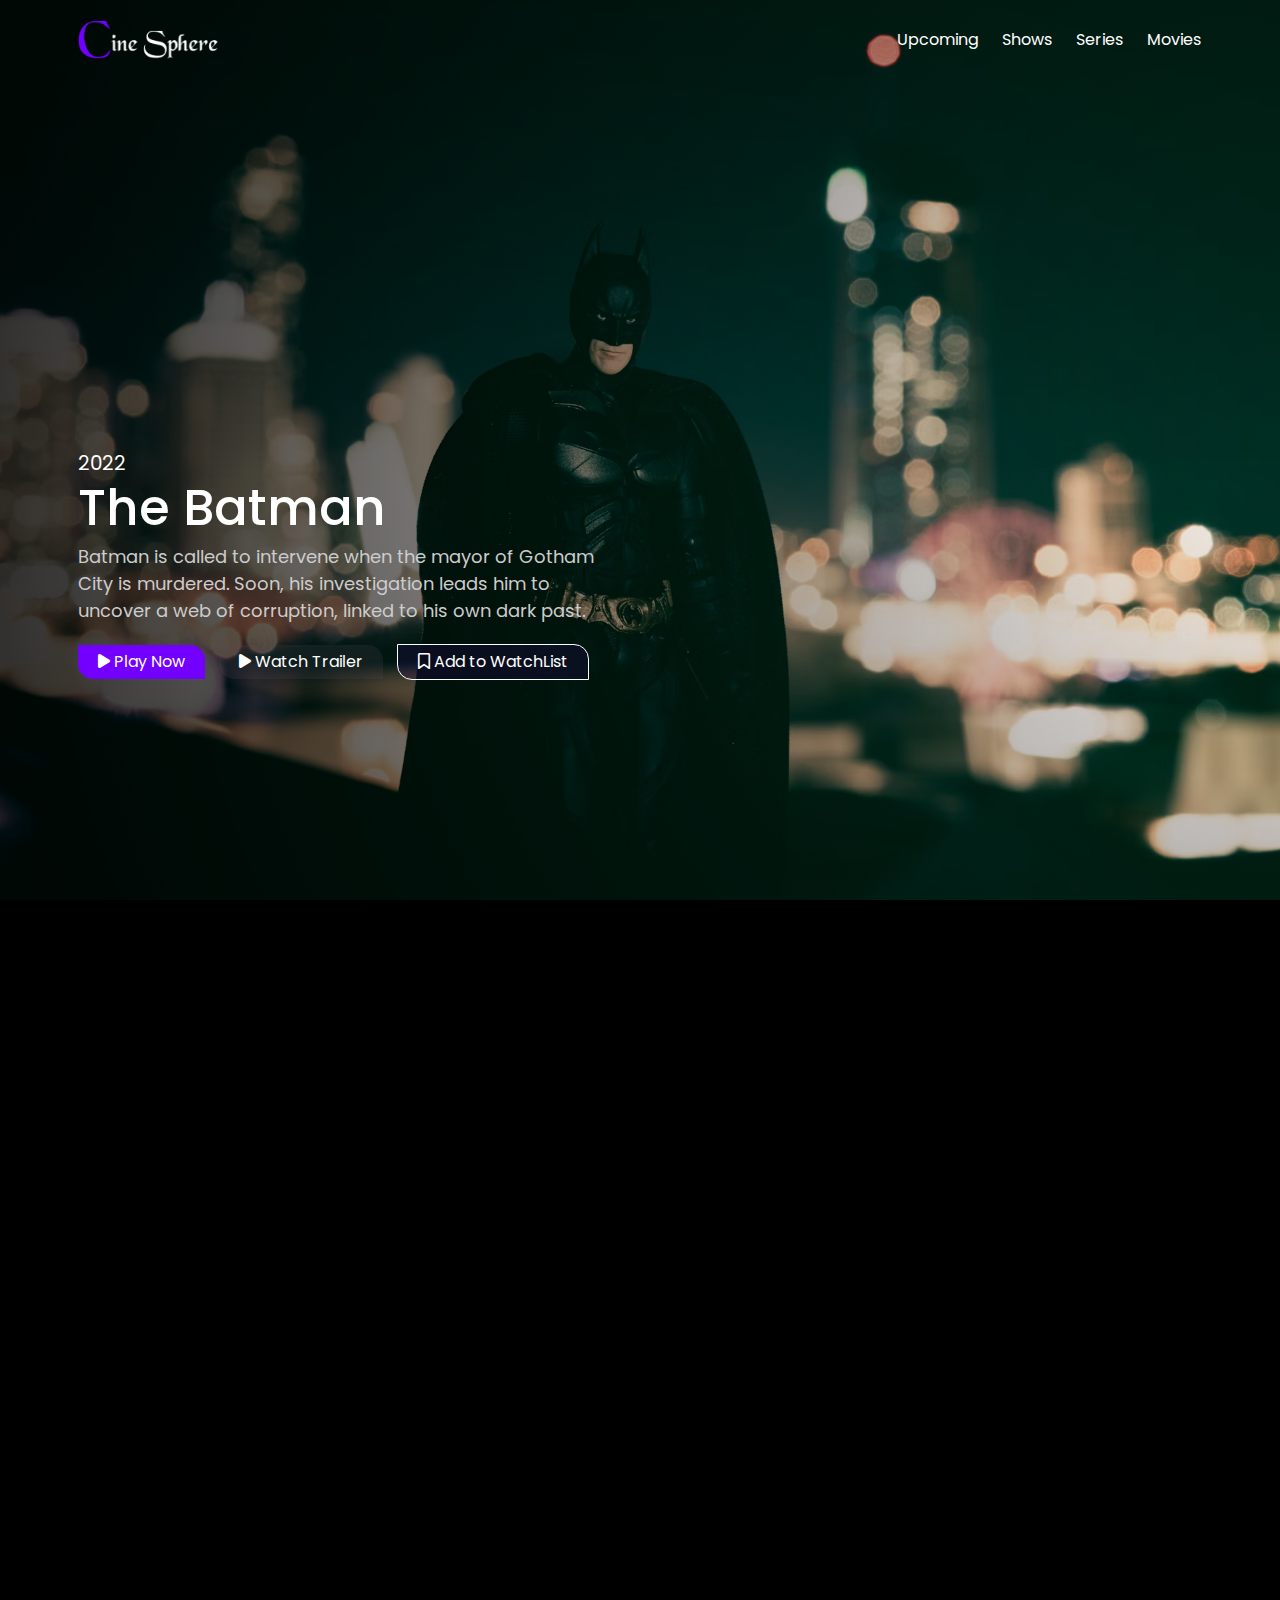
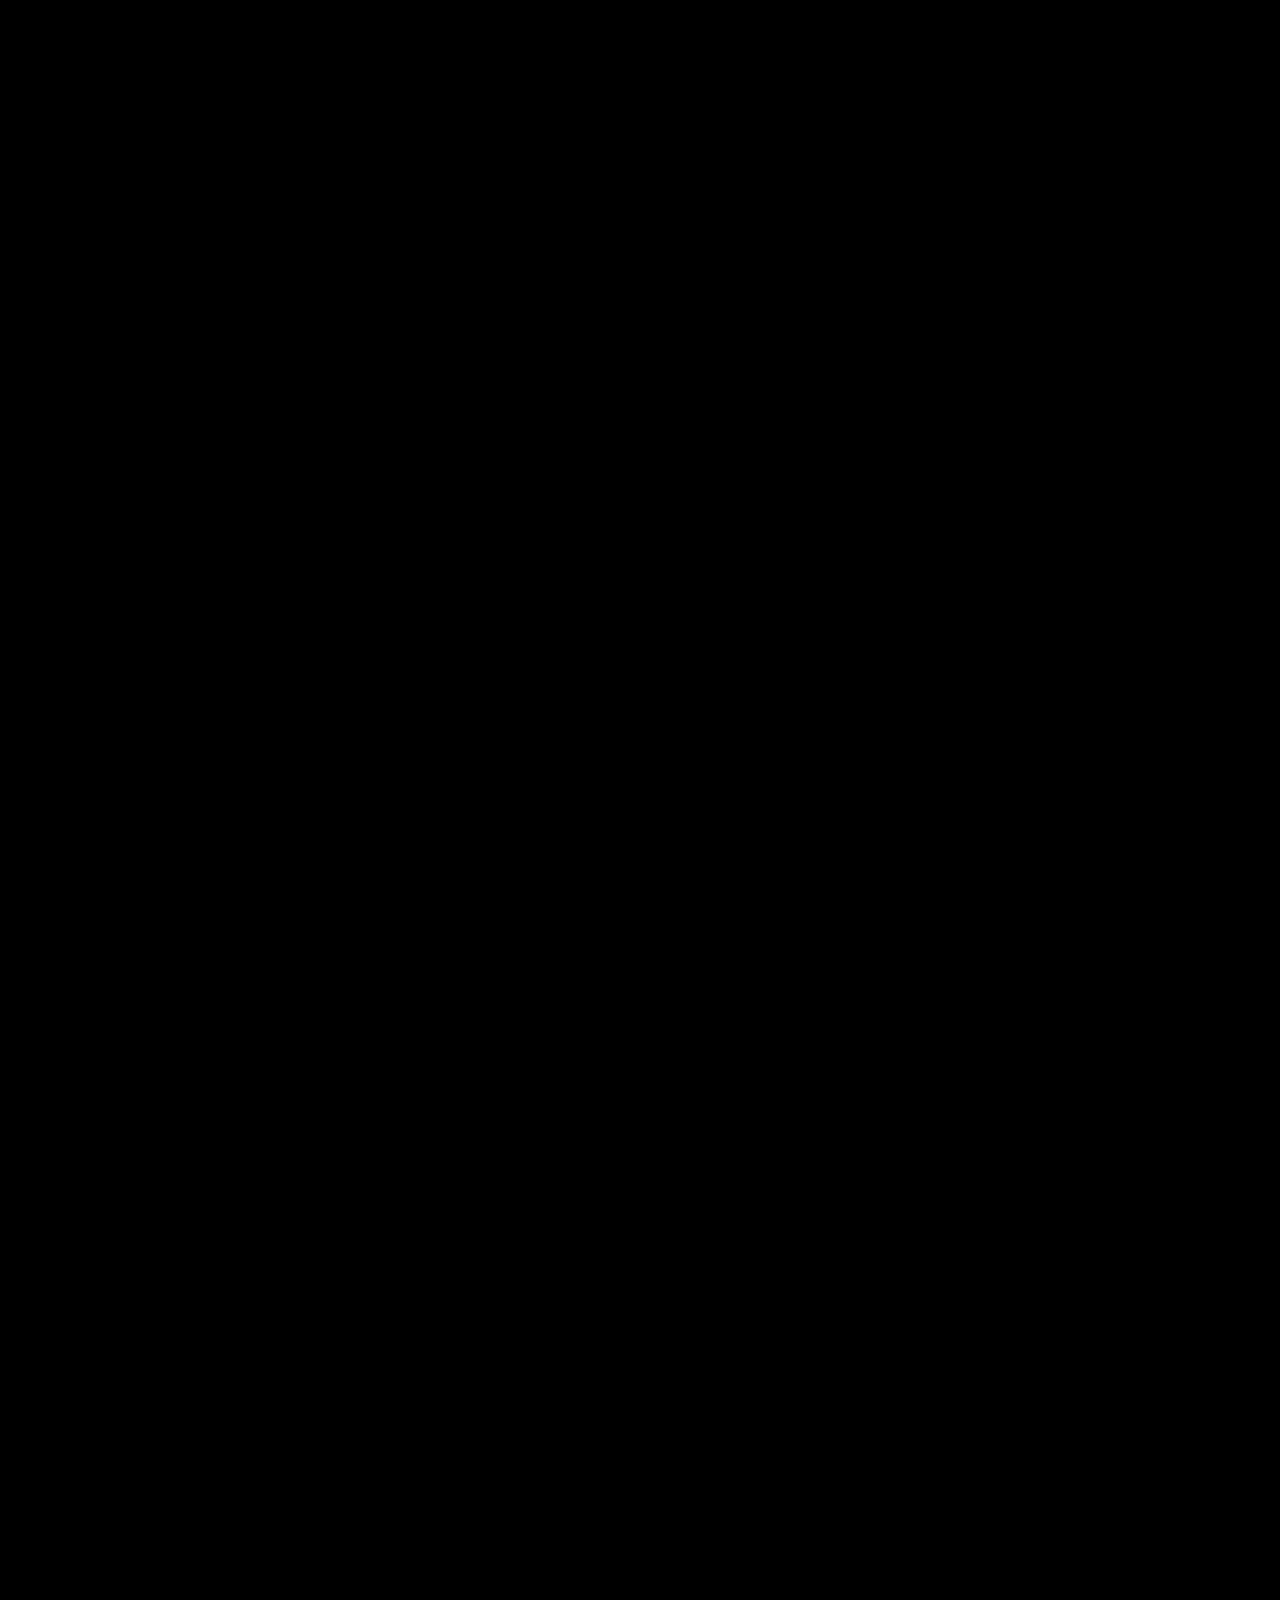
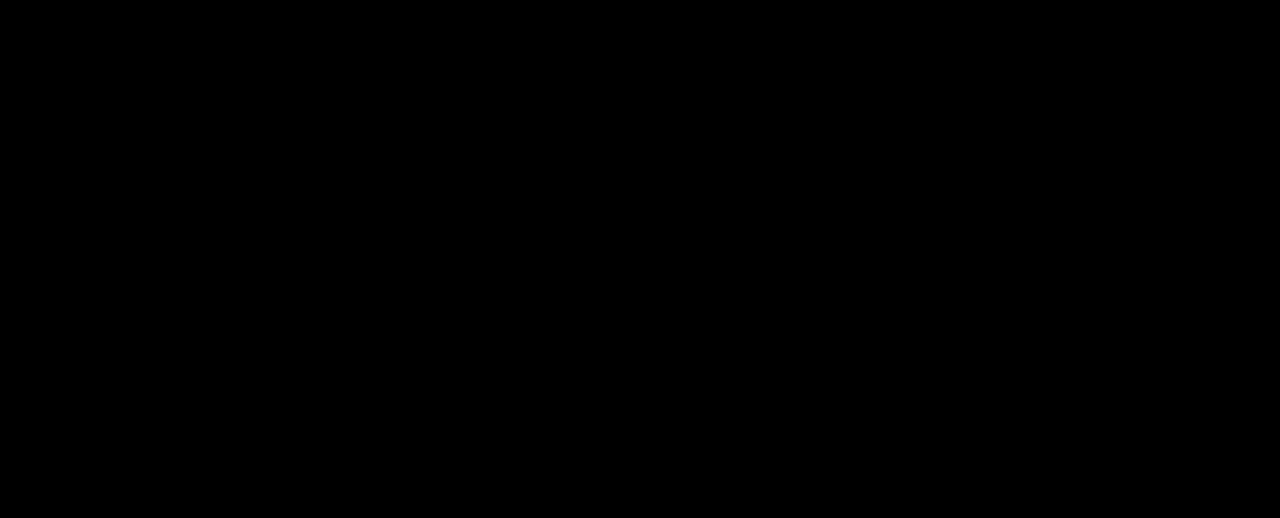
<file: index.html>
<!DOCTYPE html>
<html lang="en">
  <head>
    <meta charset="UTF-8" />
    <meta name="viewport" content="width=device-width, initial-scale=1.0" />
    <!-- font awesome -->
    <link rel="stylesheet" href="css/all.min.css" />
    <!-- swiper -->
    <link
      rel="stylesheet"
      href="https://cdn.jsdelivr.net/npm/swiper@11/swiper-bundle.min.css"
    />
    <!-- bootstrap -->
    <link rel="stylesheet" href="/css/bootstrap.min.css" />
    <!-- custom css -->
    <link rel="stylesheet" href="/css/index.css" />
    <link rel="stylesheet" href="css/header.css" />
    <link rel="stylesheet" href="css/swiper.css" />
    <link rel="stylesheet" href="css/landing.css" />
    <link rel="stylesheet" href="css/footer.css" />
    <link rel="stylesheet" href="css/main.css" />

    <title>Cina Sphere</title>
  </head>
  <body>
    <!-- header -->
    <div class="search-bar-overlay"></div>
    <header class="container-md">
      <a href="#" class="logo"
        ><img src="./images/logo.png" alt="logo" class="logo" />
      </a>
      <nav>
        <ul>
          <li><a href="./upcoming-folder/upcoming.html">Upcoming</a></li>
          <li><a href="#shows">Shows</a></li>
          <li><a href="#series">Series</a></li>
          <li><a href="#movies">Movies</a></li>
        </ul>
      </nav>
    </header>

    <!-- landing -->
    <section id="landing" class="landing">
      <div class="container">
        <div class="overlay"></div>
        <div class="box active" id="movieDetails">
          <span class="releaseTime">2022</span>
          <h1 class="movieTitle">The Batman</h1>
          <p class="movieDesc">
            Batman is called to intervene when the mayor of Gotham City is
            murdered. Soon, his investigation leads him to uncover a web of
            corruption, linked to his own dark past.
          </p>
        </div>

        <div class="btns">
          <button type="button" class="bttn bttn-primary playBtn">
            <i class="fa-solid fa-play"></i>
            <span>Play Now</span>
          </button>
          <button type="button" class="bttn bttn--watch watchBtn">
            <i class="fa-solid fa-play"></i>
            <span>Watch Trailer</span>
          </button>
          <button type="button" class="bttn bttn-add">
            <i class="fa-regular fa-bookmark"></i>
            <span>Add to WatchList</span>
          </button>
        </div>
      </div>
    </section>

    <!-- section latest release -->

    <section class="container section latest">
      <h1 class="title">Latest Releases</h1>
      <div class="swiper mySwiper">
        <div class="swiper-wrapper" id="movieSliderLatest">
          <!-- slide 1 -->
        </div>
        <div class="swiper-button-next"></div>
        <div class="swiper-button-prev"></div>
      </div>
    </section>

    <!-- section trending -->
    <section class="container section trending">
      <h1 class="title">Trending Movies & Shows</h1>
      <div class="swiper mySwiper">
        <div class="swiper-wrapper" id="movieSliderTrending">
          <!-- slide 1 -->
        </div>
        <div class="swiper-button-next"></div>
        <div class="swiper-button-prev"></div>
      </div>
    </section>

    <section id="series" class="section section--landing landing">
      <div class="container">
        <div class="overlay"></div>
        <div class="box active" id="movieDetails">
          <div class="info">
            <h4>This month’s most watched</h4>
            <span>Watch this month’s most Watched Shows</span>
          </div>
          <span class="releaseTime">2017</span>
          <h1 class="movieTitle">Money Heist</h1>
          <p class="movieDesc">
            When the national mint and a touring school group are held hostage
            by robbers, police believe that the thieves have no way out. Little
            do they know that the thieves have a bigger plan in store.
          </p>
        </div>

        <div class="btns">
          <button type="button" class="bttn bttn-primary">
            <i class="fa-solid fa-play"></i>
            <span>Play Now</span>
          </button>
          <button type="button" class="bttn bttn--watch">
            <i class="fa-solid fa-play"></i>
            <span>Watch Trailer</span>
          </button>
          <button type="button" class="bttn bttn-add">
            <i class="fa-regular fa-bookmark"></i>
            <span>Add to WatchList</span>
          </button>
        </div>

        <div class="swiper mySwiper slider-swiper">
          <div class="swiper-wrapper" id="TVSliderTrending">
            <!-- slide 1 -->
            <div class="swiper-slide"></div>
          </div>
        </div>
      </div>
    </section>
    <!-- <p>Content of Main Page</p> -->
    <!-- <div id="footer"></div> -->

    <section id="movies" class="container section movies">
      <h1 class="title">Movies</h1>
      <div class="swiper topRated">
        <div class="swiper-wrapper" id="movieSliderTopRated">
          <!-- slide 1 -->
        </div>
        <div class="swiper-button-next"></div>
        <div class="swiper-button-prev"></div>
      </div>
    </section>
    <!-- landing section  -->
    <section id="shows" class="container section shows">
      <h1 class="title">Shows</h1>
      <div class="swiper topRated">
        <div class="swiper-wrapper" id="showsSilderTopRated">
          <!-- slide 1 -->
        </div>
        <div class="swiper-button-next"></div>
        <div class="swiper-button-prev"></div>
      </div>
    </section>

    <footer class="footer section">
      <div class="all-width">
        <div class="container">
          <div>
            <a href="#"><img src="./images/logo.png" alt="logo" /></a>
            <p>
              CineSphere is your go-to platform for a world of entertainment,
              offering a vast library of films, TV shows, and exclusive content.
            </p>
            <ul>
              <li>
                <a href="#" aria-label="facebook-icon">
                  <i class="fab fa-facebook"></i>
                </a>
              </li>
              <li>
                <a href="#" aria-label="twitter-icon">
                  <i class="fab fa-twitter"></i>
                </a>
              </li>
              <li>
                <a href="#" aria-label="instagram-icon">
                  <i class="fab fa-instagram"></i>
                </a>
              </li>
            </ul>
          </div>
          <div class="box">
            <h2 class="subtitle">Company</h2>
            <ul class="list">
              <li>
                <a href="/play page1/play_page.html" class="link">About us</a>
              </li>
              <li><a href="#" class="link">Careers</a></li>
              <li><a href="#" class="link">Press</a></li>
              <li><a href="#" class="link">Investors</a></li>
            </ul>
          </div>
          <div class="box">
            <h2 class="subtitle">Help & Support</h2>
            <ul class="list">
              <li><a href="#" class="link">Help Center</a></li>
              <li><a href="#" class="link">FAQs</a></li>
              <li><a href="#" class="link">Support</a></li>
              <li><a href="#" class="link">Account & Billing</a></li>
            </ul>
          </div>
          <div class="box">
            <h2 class="subtitle">Legal</h2>
            <ul class="list">
              <li><a href="#" class="link">Terms of Services</a></li>
              <li><a href="#" class="link">Privacy Policy</a></li>
              <li><a href="#" class="link">Cookie Preferences</a></li>
              <li><a href="#" class="link">Accessibility</a></li>
            </ul>
          </div>
        </div>
      </div>
      <p>ⓒAll Rights Reserved. 2024 Cinesphere Movies</p>
    </footer>
    <script></script>
    <script src="https://cdn.jsdelivr.net/npm/swiper@11/swiper-bundle.min.js"></script>
    <script src="/js/bootstrap.bundle.min.js"></script>
    <script src="/js/script.js"></script>
  </body>
</html>
</file>
<file: css/index.css>
@import url("https://fonts.googleapis.com/css2?family=Poppins:ital,wght@0,100;0,200;0,300;0,400;0,500;0,600;0,700;0,800;0,900;1,100;1,200;1,300;1,400;1,500;1,600;1,700;1,800;1,900&display=swap");

:root {
  --main-background-color: #000;
  --secondary-background-color: #7300ff;

  --main-color: #fff;
  --secondary-color: #a473ff;
  --btn-background: #3000774d;
}

* {
  padding: 0;
  margin: 0;
  box-sizing: border-box;
}

html {
  font-size: 62.5%;
  scroll-behavior: smooth scroll;
}

body {
  font-family: "Poppins", sans-serif;
  font-size: 1.6rem;
  background-color: var(--main-background-color);
  color: var(--main-color);
  overflow-x: hidden;
}

ul {
  list-style: none;
  margin: 0;
  padding: 0;
}

a,
a:link,
a:visited {
  text-decoration: none;
  color: inherit;
}

button,
button:hover,
button:active,
button:focus {
  outline: none;
  cursor: pointer;
}

input,
input:focus {
  outline: none;
  border: none;
  background-color: transparent;
  color: inherit;
  font-family: inherit;
  font-size: inherit;
}

p {
  margin: 0;
  padding: 0;
}

html body .section--hidden {
  opacity: 0;
  transform: translateY(10rem);
}

.bttn {
  padding: 0.5rem 2rem;
  border-top-right-radius: 1.5rem;
  border-bottom-left-radius: 1.5rem;
  color: var(--main-color);
  border: none;
}

.bttn-primary {
  background-color: var(--secondary-background-color);
}

.bttn--watch {
  background-color: #594d5b33;
}

.bttn-add {
  border: 0.1rem solid var(--main-color);
  background-color: #30007730;
}

.bttn-action {
  border: 0.1rem solid var(--main-color);
  background-color: var(--btn-background);
}

/* latest section */
</file>
<file: css/header.css>
header {
  width: 100%;
  min-height: 8rem;
  background-color: transparent;
  display: flex;
  align-items: center;
  justify-content: space-between;
  position: absolute;
  top: 0;
  left: 50%;
  transform: translateX(-50%);
  z-index: 999;
  gap: 2rem;
  .logo {
    width: 14rem;
    img {
      width: 100%;
      height: 100%;
    }
  }
  nav {
    display: flex;
    align-items: center;
    gap: 2rem;
    transition: all 0.5s ease-in-out;
    ul {
      display: flex;
      align-items: center;
      gap: 2rem;

      li {
        a {
          display: inline-block;
          padding: 0.2rem;
          transition: color 0.2s ease;
        }
        a:hover {
          color: var(--secondary-background-color);
        }
      }
    }
  }
}
.search-bar-overlay {
  position: absolute;
  top: 0;
  left: 0;
  width: 100vw;
  height: 100vh;
  background-color: rgba(0, 0, 0, 0.8);
  display: none;
  z-index: 998;
}

@media (max-width: 768px) {
  header {
    flex-direction: column;
    justify-content: space-evenly;
    gap: 1rem;
    a.logo {
      margin-top: 1rem;
    }
    nav {
      justify-content: center;
      align-items: center;
      gap: 1rem;
      ul {
        gap: 1rem;
        li {
          a {
            display: inline-block;
            padding: 0.2rem;
            font-size: 1.2rem;
          }
        }
      }
    }
  }
}
</file>
<file: css/landing.css>
.landing {
  height: 100vh;
  background-image: url(/images/photo-1596284274000-7d3eca888e3e.avif);
  background-position: center;
  background-repeat: no-repeat;
  background-size: cover;
  position: relative;
  opacity: 1;
  transition: opacity 0.6s ease-in-out;
  .overlay {
    /* create overlay style */
    position: absolute;
    top: 0;
    left: 0;
    width: 100%;
    height: 100%;
    background: radial-gradient(
      circle at right,
      rgba(0, 0, 0, 0) 0%,
      rgba(0, 0, 0, 0.8) 95%
    );
  }
  .container {
    height: 100vh;
    display: flex;
    flex-direction: column;
    justify-content: flex-end;
    background-color: transparent;
    .box {
      width: 60%;
      position: relative;
      z-index: 8000;
      opacity: 1;
      transition: opacity 0.7s ease-in-out;
      span {
        font-size: 2rem;
      }
      h1 {
        font-size: 5rem;
      }
      p {
        font-size: 1.8rem;
        color: #ccc;
        width: 80%;
        margin-bottom: 2rem;
      }
    }
    .btns {
      margin-bottom: 20rem;
      position: relative;
      z-index: 8000;
      .bttn {
        margin-right: 1rem;
        margin-bottom: 2rem;
      }
    }
  }
}

@media (max-width: 768px) {
  .landing {
    .container {
      .box {
        width: 90%;
        span {
          font-size: 1.8rem;
        }
        h1 {
          font-size: 3rem;
        }
        p {
          font-size: 1.4rem;
          color: #ccc;
          width: 100%;
        }
      }

      .btns {
        margin-bottom: 10rem;
      }
    }
  }
}
</file>
<file: css/footer.css>
.footer {
  padding: 10rem 0 0;
  .all-width {
    padding-bottom: 10rem;
    width: 100%;

    border-bottom: 0.1rem solid #c0a6ff;
  }
  .container {
    display: grid;
    grid-template-columns: repeat(auto-fill, minmax(25rem, 1fr));
    justify-content: space-between;
    gap: 2.5rem;

    :first-child {
      img {
        width: 14rem;
        margin-bottom: 2rem;
      }
      p {
        margin-bottom: 2rem;
        text-align: justify;
        letter-spacing: 0.1rem;
        font-weight: 400;
        font-size: 1.5rem;
        -webkit-hyphens: auto;
        hyphens: auto;
      }
      ul {
        display: flex;
        justify-content: flex-start;
        align-items: center;
        gap: 1rem;
        li {
          a {
            display: inline-flex;
            align-items: center;
            justify-content: center;
            width: 2.5rem;
            aspect-ratio: 1 / 1;
            border-radius: 50%;
            background-color: var(--main-color);
            i {
              color: var(--main-background-color);
            }
          }
        }
      }
    }

    .box {
      .subtitle {
        margin-bottom: 3rem;
      }
      .list {
        li {
          margin-bottom: 3rem;
          a {
            text-decoration: underline;
            font-weight: 300;
          }
        }
      }
    }
  }
  & > p {
    width: -webkit-fit-content;
    width: -moz-fit-content;
    width: fit-content;
    margin: 0 auto;
    padding: 5rem 2rem;
  }
}
</file>
<file: css/main.css>
.section {
  padding: 10rem 1rem 0;
  position: relative;
  transition: transform 1s, opacity 1s;
  .title {
    font-size: 3.4rem;
    color: var(--main-color);
    margin-bottom: 4rem;
  }
}

.section--landing.landing {
  background-image: url("../images/IMG-20240909-WA0001.jpg");
}
.section--landing {
  margin-top: 10rem;
  .container {
    .box {
      .info {
        margin-bottom: 20rem;
        h4 {
          font-size: 2.4rem;
        }
        span {
          font-size: 1.4rem;
          font-weight: 300;
        }
      }
    }
    .slider-swiper {
      position: absolute;
      top: 50%;
      right: 0;
      width: 40%;
      transform: translateY(-50%);
      overflow: hidden;
      .swiper-slide {
        .image {
          border: 0.5rem solid #7300ff;
        }
      }
    }

    @media (max-width: 768px) {
      .slider-swiper {
        display: none;
      }
    }
  }
}
</file>
